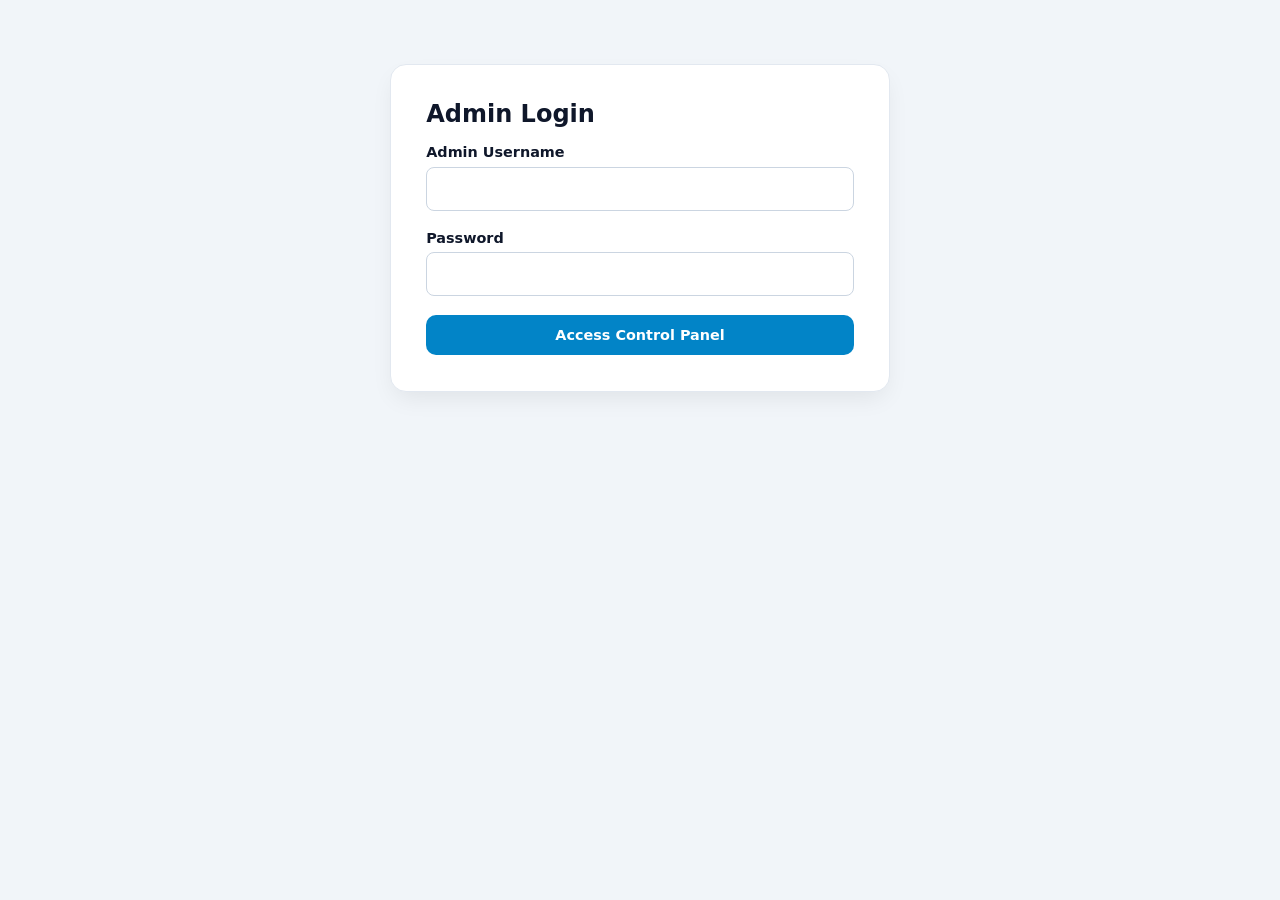
<file: admin.html>
<!DOCTYPE html>
<html lang="en">
<head>
    <meta charset="UTF-8">
    <title>Admin Login - Romi Traders</title>
    <link rel="stylesheet" href="style.css">
</head>
<body>
    <div class="container">
        <div class="form-box">
            <h2>Admin Login</h2>
            <form action="admin-panel.html" style="margin-top:1rem;">
                <div class="form-group">
                    <label>Admin Username</label>
                    <input type="text" required>
                </div>
                <div class="form-group">
                    <label>Password</label>
                    <input type="password" required>
                </div>
                <button class="btn" type="submit">Access Control Panel</button>
            </form>
        </div>
    </div>
</body>
</html>
</file>
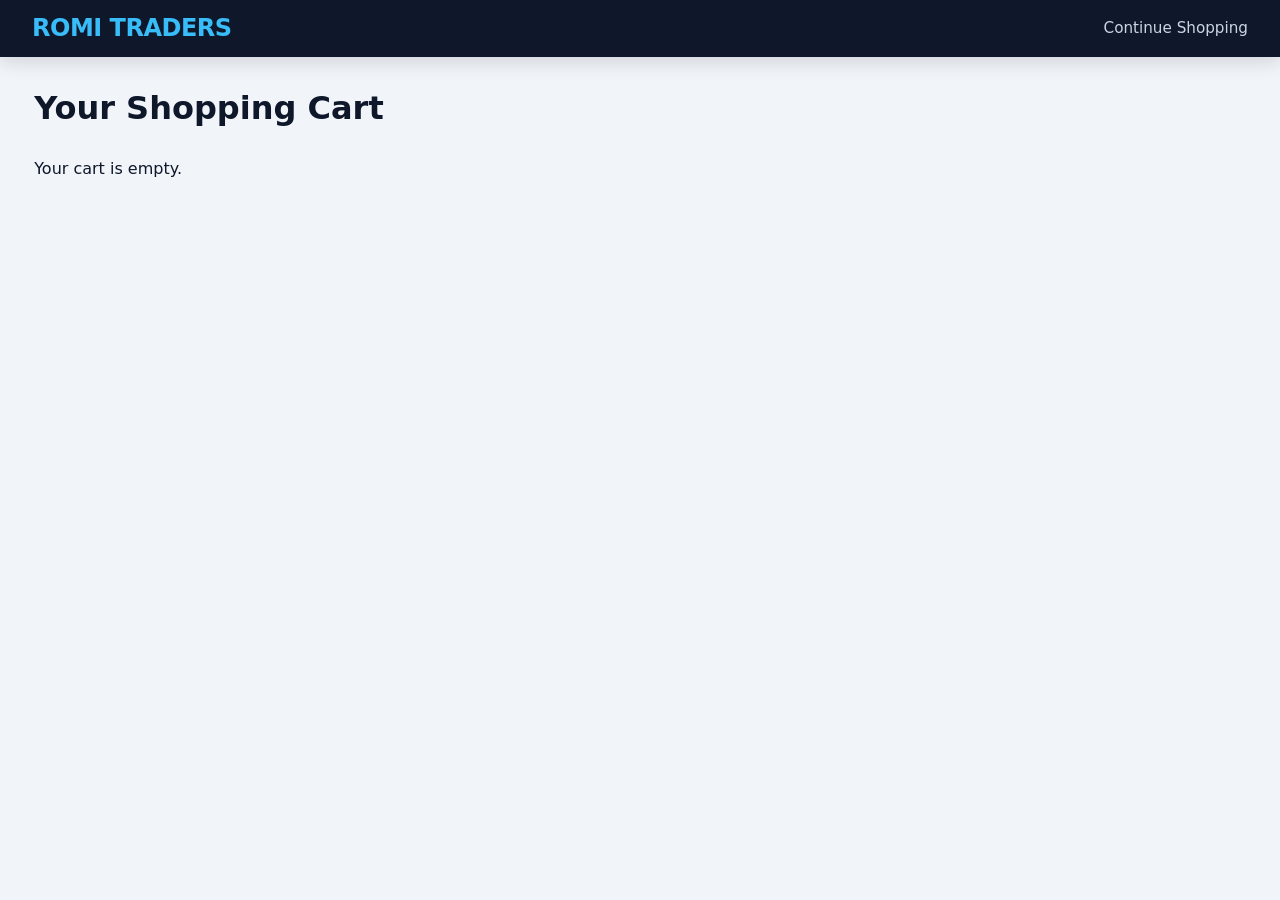
<file: cart.html>
<!DOCTYPE html>
<html lang="en">
<head>
    <meta charset="UTF-8">
    <meta name="viewport" content="width=device-width, initial-scale=1.0">
    <title>Shopping Cart - Romi Traders</title>
    <link rel="stylesheet" href="style.css">
</head>
<body>
    <header>
        <a href="index.html" class="logo">ROMI TRADERS</a>
        <nav>
            <a href="products.html">Continue Shopping</a>
        </nav>
    </header>

    <div class="container">
        <h1>Your Shopping Cart</h1>
        <div id="cart-items-container"></div>
    </div>

    <script src="main.js"></script>
    <script>
        function renderCartPage() {
            const container = document.getElementById('cart-items-container');
            const cart = getCart();

            if (cart.length === 0) {
                container.innerHTML = '<p style="margin-top:2rem;">Your cart is empty.</p>';
                return;
            }

            let total = 0;
            let html = `<table><tr><th>Product</th><th>Price</th><th>Qty</th><th>Subtotal</th><th>Action</th></tr>`;
            cart.forEach(item => {
                let subtotal = item.price * item.quantity;
                total += subtotal;
                html += `
                    <tr>
                        <td>${item.name}</td>
                        <td>$${item.price.toFixed(2)}</td>
                        <td>${item.quantity}</td>
                        <td>$${subtotal.toFixed(2)}</td>
                        <td><button class="btn btn-danger" onclick="removeFromCart(${item.id})">Remove</button></td>
                    </tr>
                `;
            });
            html += `</table>
                <div style="margin-top: 1.5rem; text-align: right;">
                    <h3>Total: $${total.toFixed(2)}</h3>
                    <a href="checkout.html" class="btn" style="margin-top: 1rem; width: auto; padding: 0.8rem 2rem;">Proceed to Checkout &rarr;</a>
                </div>
            `;
            container.innerHTML = html;
        }

        document.addEventListener("DOMContentLoaded", renderCartPage);
    </script>
</body>
</html>
</file>
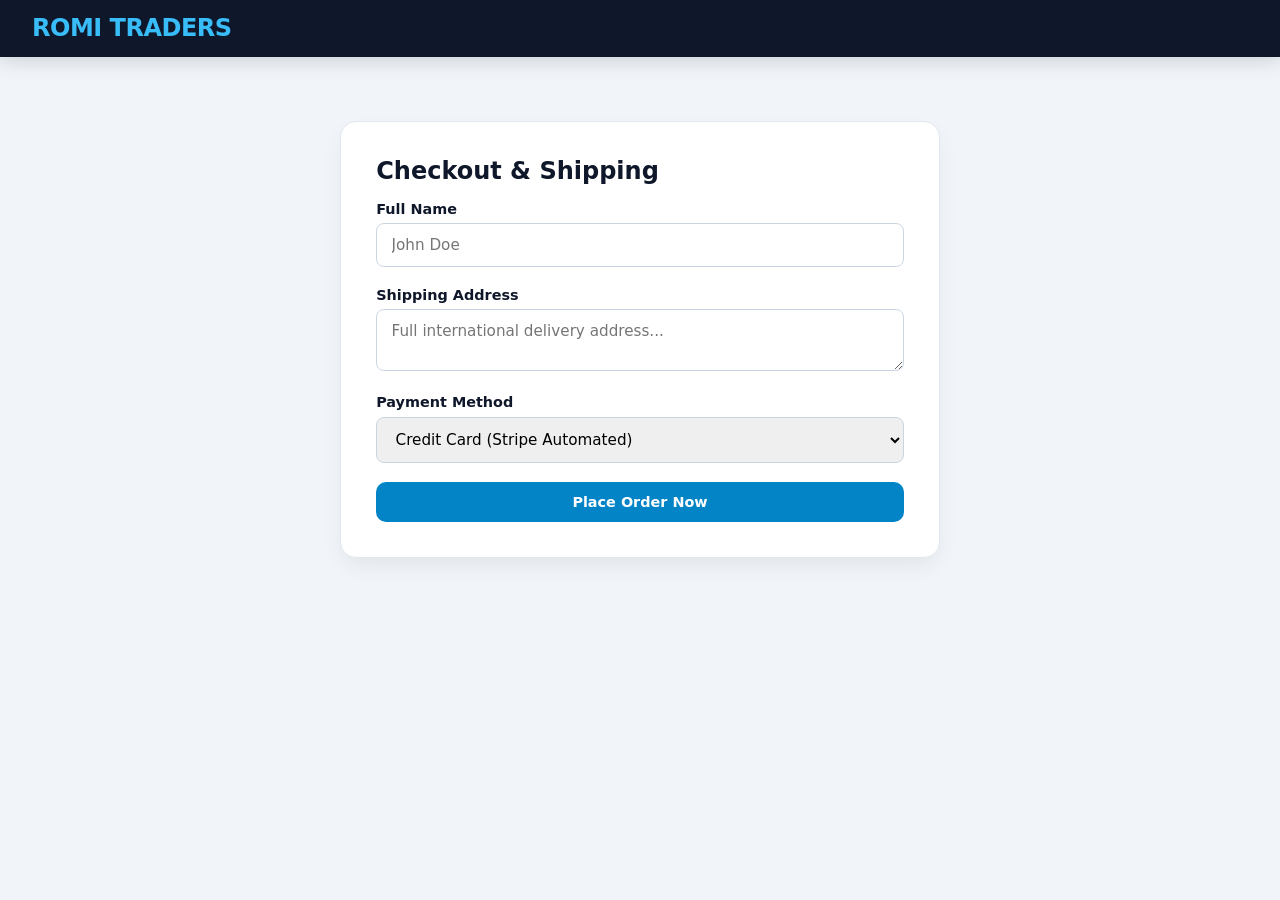
<file: checkout.html>
<!DOCTYPE html>
<html lang="en">
<head>
    <meta charset="UTF-8">
    <meta name="viewport" content="width=device-width, initial-scale=1.0">
    <title>Checkout - Romi Traders</title>
    <link rel="stylesheet" href="style.css">
</head>
<body>
    <header>
        <a href="index.html" class="logo">ROMI TRADERS</a>
    </header>

    <div class="container">
        <div class="form-box" style="max-width: 600px;">
            <h2>Checkout & Shipping</h2>
            <form id="checkout-form" style="margin-top: 1rem;">
                <div class="form-group">
                    <label>Full Name</label>
                    <input type="text" required placeholder="John Doe">
                </div>
                <div class="form-group">
                    <label>Shipping Address</label>
                    <textarea required placeholder="Full international delivery address..."></textarea>
                </div>
                <div class="form-group">
                    <label>Payment Method</label>
                    <select id="payment">
                        <option>Credit Card (Stripe Automated)</option>
                        <option>PayPal Express</option>
                        <option>Cash on Delivery</option>
                    </select>
                </div>
                <button type="submit" class="btn">Place Order Now</button>
            </form>
        </div>
    </div>

    <script src="main.js"></script>
    <script>
        document.getElementById('checkout-form').addEventListener('submit', (e) => {
            e.preventDefault();
            alert("Order placed successfully! Redirecting to my orders.");
            localStorage.removeItem('cart');
            window.location.href = 'my-orders.html';
        });
    </script>
</body>
</html>
</file>
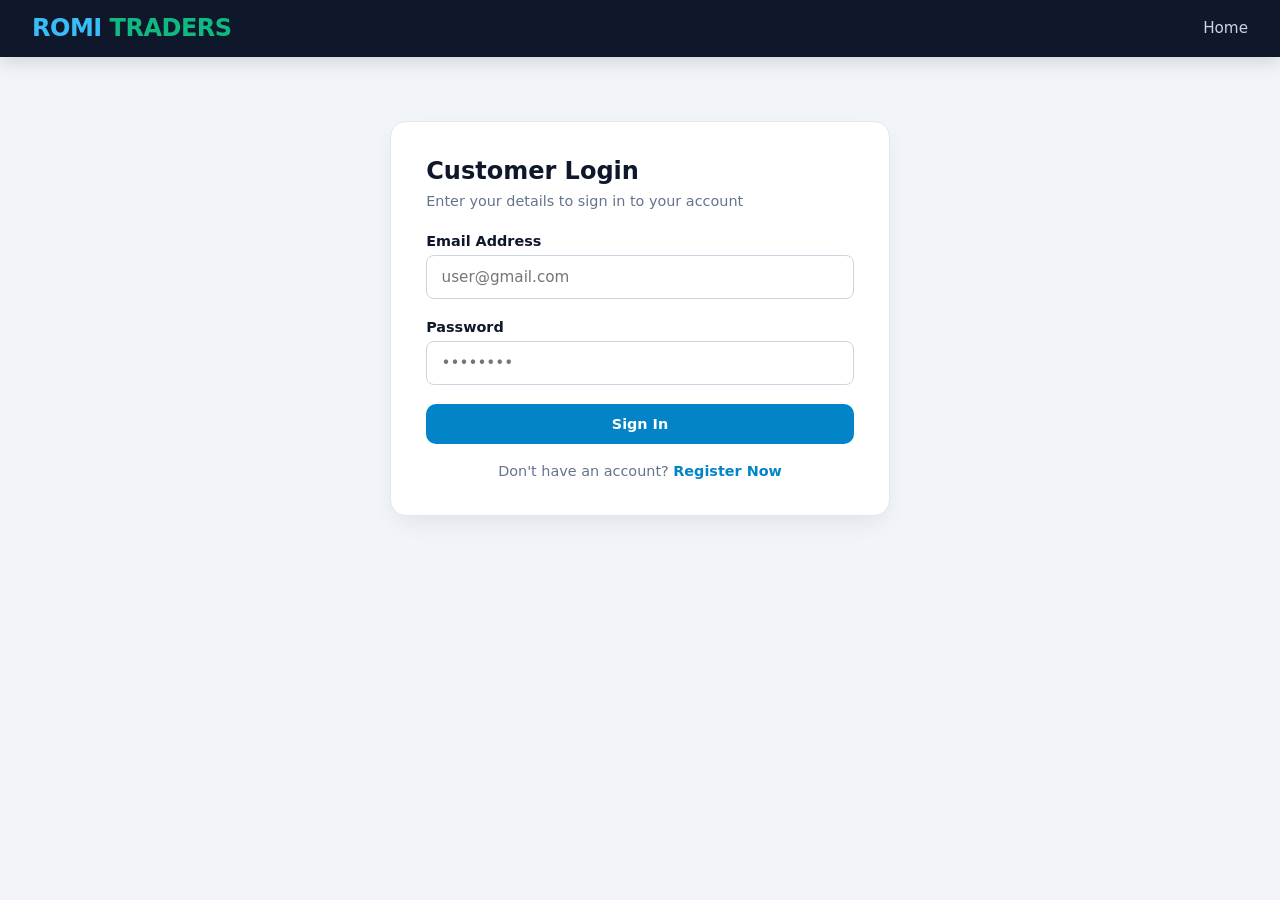
<file: login.html>
<!DOCTYPE html>
<html lang="en">
<head>
    <meta charset="UTF-8">
    <meta name="viewport" content="width=device-width, initial-scale=1.0">
    <title>Login - Romi Traders</title>
    <link rel="stylesheet" href="style.css">
</head>
<body>
    <header>
        <a href="index.html" class="logo">ROMI <span>TRADERS</span></a>
        <nav><a href="index.html">Home</a></nav>
    </header>

    <div class="container">
        <div class="form-box">
            <h2 style="margin-bottom: 0.5rem;">Customer Login</h2>
            <p style="color: #64748b; font-size: 0.9rem; margin-bottom: 1.5rem;">Enter your details to sign in to your account</p>
            
            <form id="login-form">
                <div class="form-group">
                    <label>Email Address</label>
                    <input type="email" id="email" required placeholder="user@gmail.com">
                </div>
                <div class="form-group">
                    <label>Password</label>
                    <input type="password" id="password" required placeholder="••••••••">
                </div>
                <button type="submit" class="btn">Sign In</button>
            </form>
            <p style="margin-top: 1.2rem; text-align: center; font-size: 0.9rem; color: #64748b;">
                Don't have an account? <a href="register.html" style="color: #0284c7; font-weight: bold; text-decoration: none;">Register Now</a>
            </p>
        </div>
    </div>

    <script src="main.js"></script>
    <script>
        document.getElementById('login-form').addEventListener('submit', (e) => {
            e.preventDefault();
            const email = document.getElementById('email').value;
            const name = email.split('@')[0];
            
            // Save Login State
            localStorage.setItem('romi_user', JSON.stringify({ name: name, email: email }));
            alert("Login Successful! Welcome back.");
            window.location.href = 'index.html';
        });
    </script>
</body>
</html>
</file>
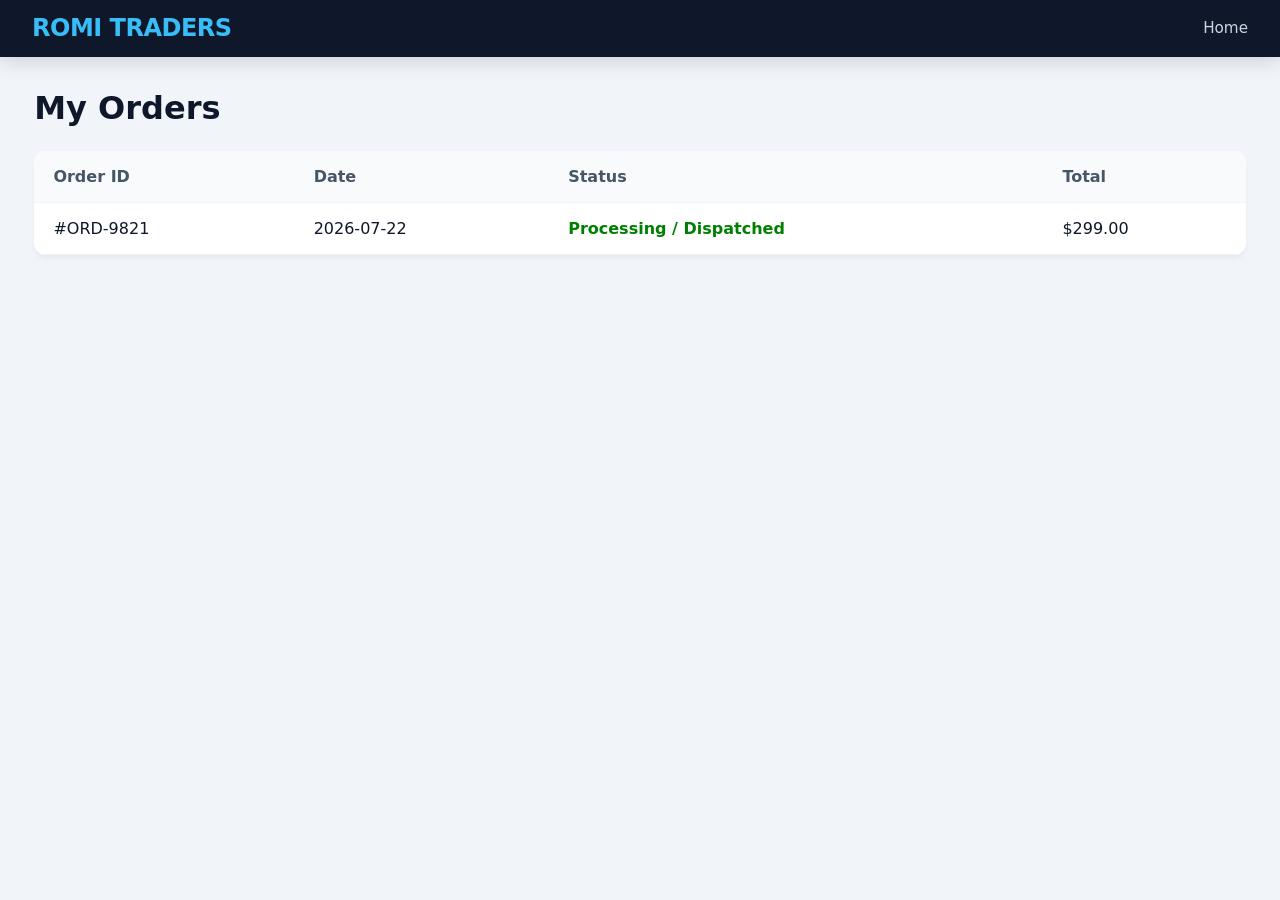
<file: my-orders.html>
<!DOCTYPE html>
<html lang="en">
<head>
    <meta charset="UTF-8">
    <title>My Orders - Romi Traders</title>
    <link rel="stylesheet" href="style.css">
</head>
<body>
    <header>
        <a href="index.html" class="logo">ROMI TRADERS</a>
        <nav><a href="index.html">Home</a></nav>
    </header>

    <div class="container">
        <h1>My Orders</h1>
        <table>
            <tr>
                <th>Order ID</th>
                <th>Date</th>
                <th>Status</th>
                <th>Total</th>
            </tr>
            <tr>
                <td>#ORD-9821</td>
                <td>2026-07-22</td>
                <td style="color: green; font-weight: bold;">Processing / Dispatched</td>
                <td>$299.00</td>
            </tr>
        </table>
    </div>
</body>
</html>
</file>
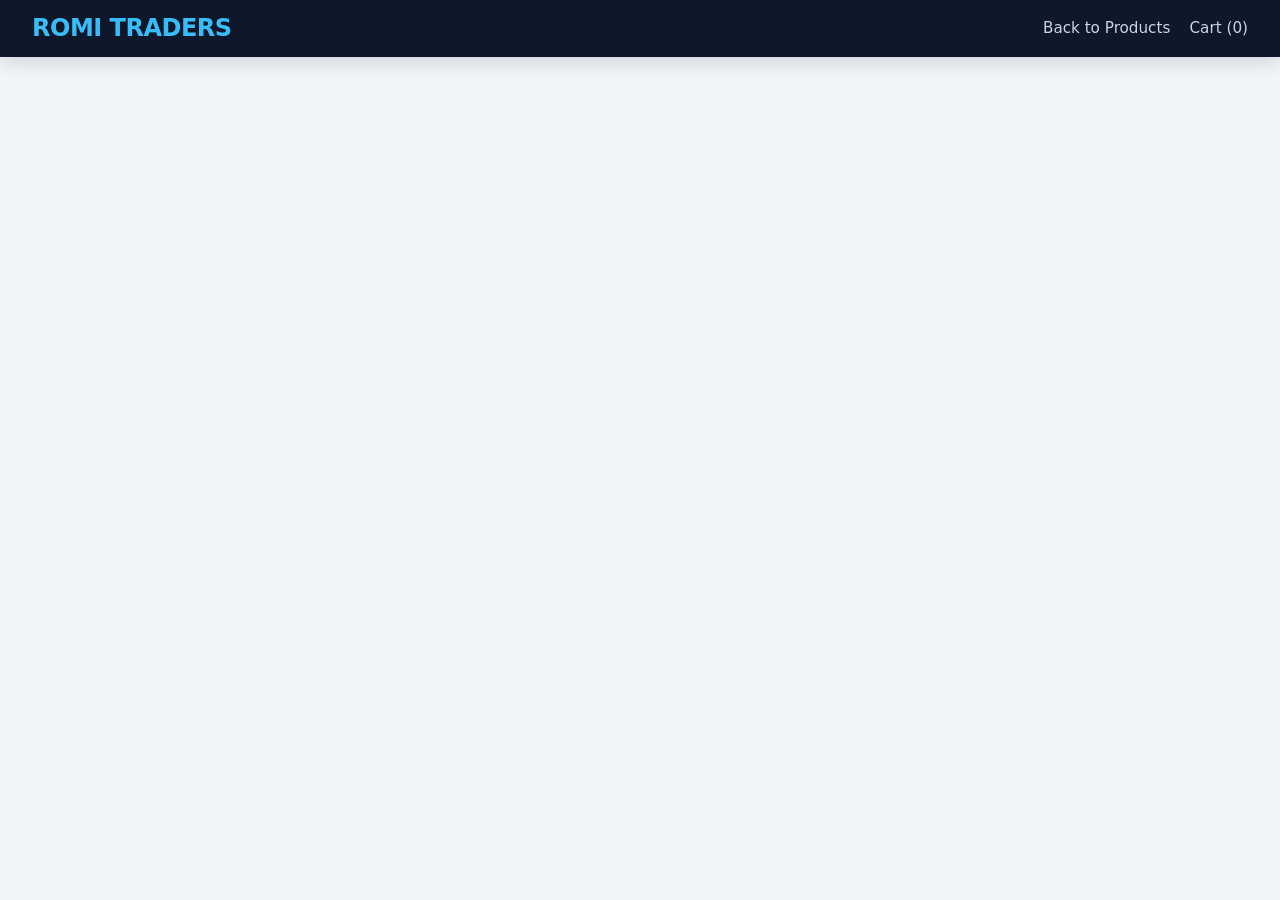
<file: product-detail.html>
<!DOCTYPE html>
<html lang="en">
<head>
    <meta charset="UTF-8">
    <meta name="viewport" content="width=device-width, initial-scale=1.0">
    <title>Product Details - Romi Traders</title>
    <link rel="stylesheet" href="style.css">
</head>
<body>
    <header>
        <a href="index.html" class="logo">ROMI TRADERS</a>
        <nav>
            <a href="products.html">Back to Products</a>
            <a href="cart.html">Cart (<span id="cart-count">0</span>)</a>
        </nav>
    </header>

    <div class="container" id="detail-container"></div>

    <script src="main.js"></script>
    <script>
        const params = new URLSearchParams(window.location.search);
        const id = parseInt(params.get('id')) || 1;
        const p = PRODUCTS.find(item => item.id === id);

        document.getElementById('detail-container').innerHTML = `
            <div style="display: flex; gap: 2rem; background: white; padding: 2rem; border-radius: 10px; margin-top: 2rem; flex-wrap: wrap;">
                <img src="${p.image}" style="width: 100%; max-width: 400px; border-radius: 8px;">
                <div style="flex: 1;">
                    <h2>${p.name}</h2>
                    <p style="color: #64748b; margin: 0.5rem 0;">Category: ${p.category}</p>
                    <h3 style="color: #0284c7; margin: 1rem 0;">$${p.price.toFixed(2)}</h3>
                    <p style="margin-bottom: 1.5rem;">High-quality international standard item guaranteed with full warrantee and global shipping.</p>
                    <button class="btn" onclick="addToCart(${p.id})">Add to Shopping Cart</button>
                </div>
            </div>
        `;
    </script>
</body>
</html>
</file>
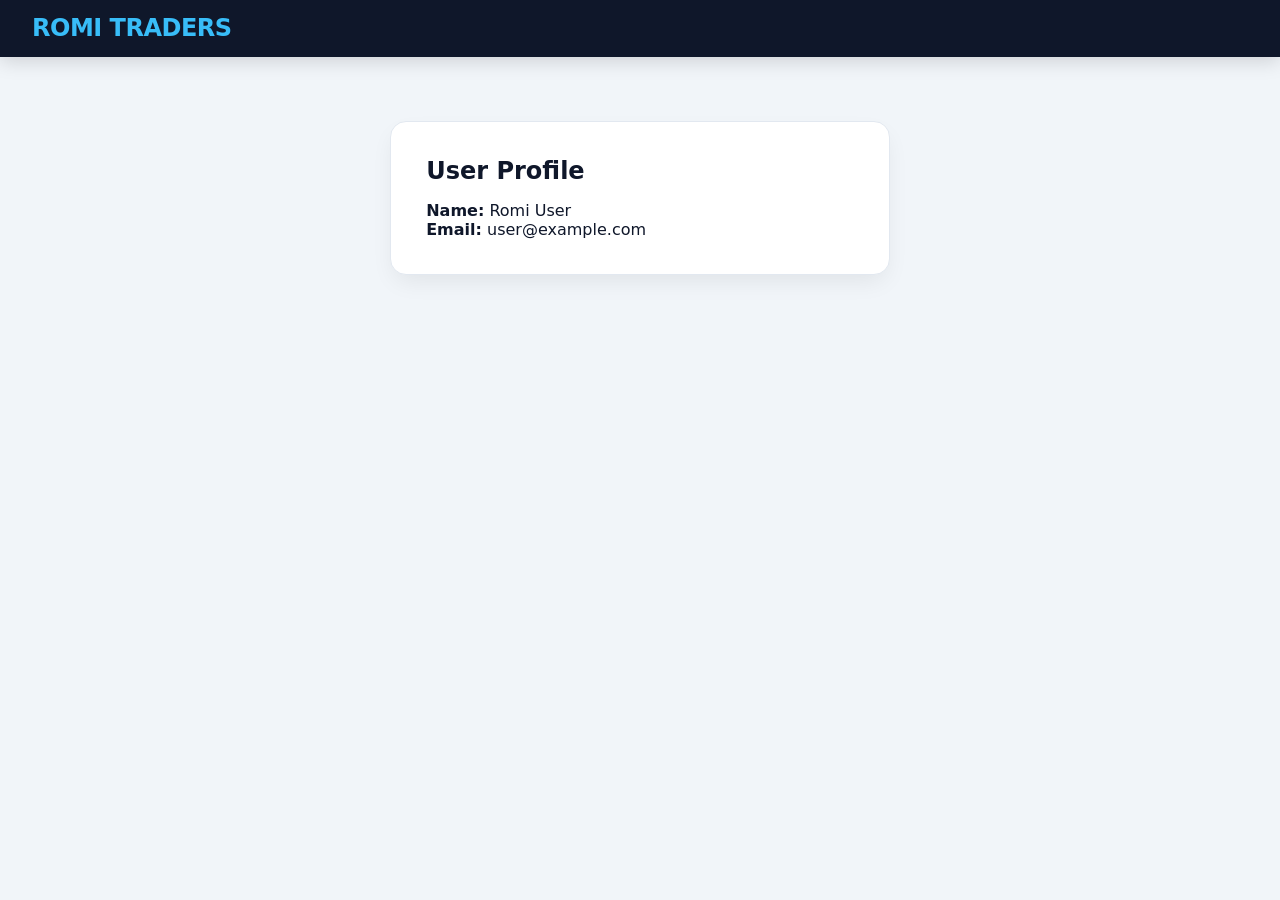
<file: profile.html>
<!DOCTYPE html>
<html lang="en">
<head>
    <meta charset="UTF-8">
    <title>My Profile - Romi Traders</title>
    <link rel="stylesheet" href="style.css">
</head>
<body>
    <header>
        <a href="index.html" class="logo">ROMI TRADERS</a>
    </header>
    <div class="container">
        <div class="form-box">
            <h2>User Profile</h2>
            <p style="margin-top: 1rem;"><strong>Name:</strong> Romi User</p>
            <p><strong>Email:</strong> user@example.com</p>
        </div>
    </div>
</body>
</html>
</file>
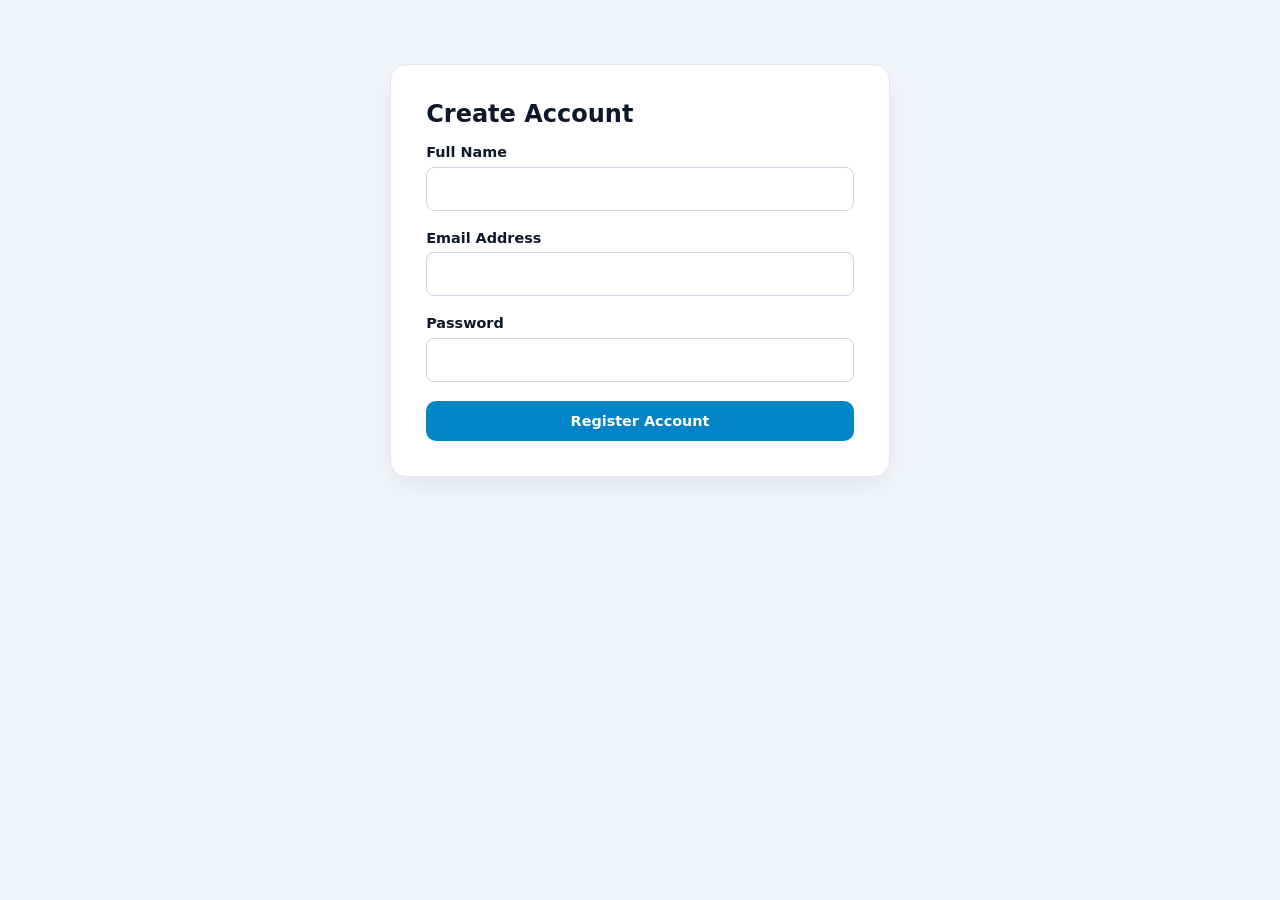
<file: register.html>
<!DOCTYPE html>
<html lang="en">
<head>
    <meta charset="UTF-8">
    <title>Register - Romi Traders</title>
    <link rel="stylesheet" href="style.css">
</head>
<body>
    <div class="container">
        <div class="form-box">
            <h2>Create Account</h2>
            <form style="margin-top:1rem;">
                <div class="form-group">
                    <label>Full Name</label>
                    <input type="text" required>
                </div>
                <div class="form-group">
                    <label>Email Address</label>
                    <input type="email" required>
                </div>
                <div class="form-group">
                    <label>Password</label>
                    <input type="password" required>
                </div>
                <button class="btn" type="submit">Register Account</button>
            </form>
        </div>
    </div>
</body>
</html>
</file>
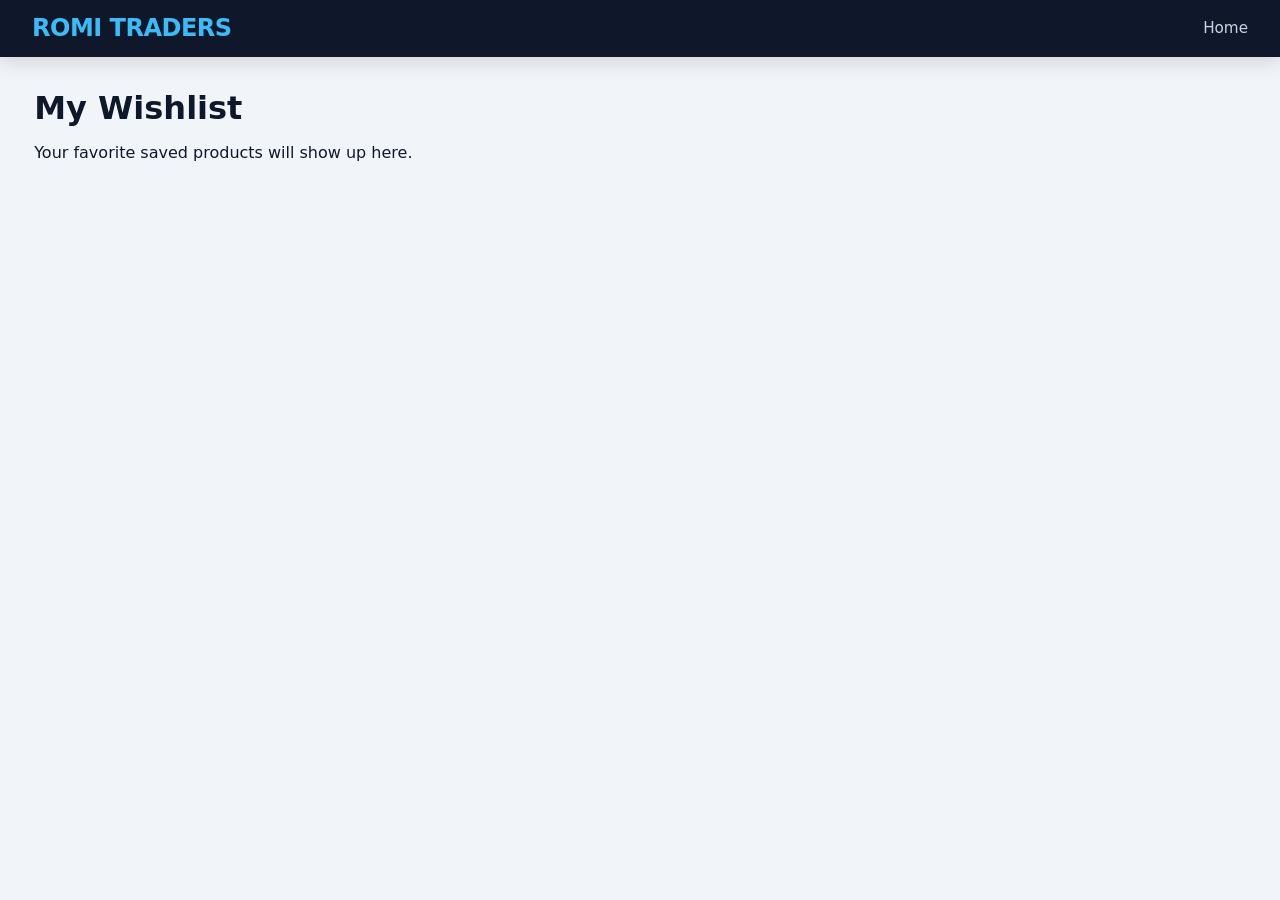
<file: wishlist.html>
<!DOCTYPE html>
<html lang="en">
<head>
    <meta charset="UTF-8">
    <title>Wishlist - Romi Traders</title>
    <link rel="stylesheet" href="style.css">
</head>
<body>
    <header>
        <a href="index.html" class="logo">ROMI TRADERS</a>
        <nav><a href="index.html">Home</a></nav>
    </header>

    <div class="container">
        <h1>My Wishlist</h1>
        <p style="margin-top:1rem;">Your favorite saved products will show up here.</p>
    </div>
</body>
</html>
</file>
<file: style.css>
* {
    margin: 0;
    padding: 0;
    box-sizing: border-box;
    font-family: 'Inter', 'Segoe UI', system-ui, -apple-system, sans-serif;
}

body {
    background-color: #f1f5f9;
    color: #0f172a;
    display: flex;
    flex-direction: column;
    min-height: 100vh;
}

/* Header & Navbar */
header {
    background: #0f172a;
    color: white;
    padding: 0.9rem 2rem;
    display: flex;
    justify-content: space-between;
    align-items: center;
    position: sticky;
    top: 0;
    z-index: 1000;
    box-shadow: 0 4px 20px rgba(0,0,0,0.15);
}

.logo {
    font-size: 1.5rem;
    font-weight: 900;
    color: #38bdf8;
    text-decoration: none;
    letter-spacing: -0.5px;
}

.logo span {
    color: #10b981;
}

nav {
    display: flex;
    align-items: center;
    gap: 1.2rem;
}

nav a {
    color: #cbd5e1;
    text-decoration: none;
    font-weight: 500;
    font-size: 0.95rem;
    transition: all 0.2s;
}

nav a:hover {
    color: #38bdf8;
}

.nav-badge {
    background: #ef4444;
    color: white;
    font-size: 0.75rem;
    padding: 0.15rem 0.5rem;
    border-radius: 999px;
    font-weight: 700;
}

/* Main Container */
.container {
    max-width: 1250px;
    width: 100%;
    margin: 2rem auto;
    padding: 0 1.2rem;
    flex: 1;
}

/* Hero Section */
.hero {
    background: linear-gradient(135deg, #0f172a 0%, #1e293b 50%, #0284c7 100%);
    color: white;
    padding: 3.5rem 2rem;
    border-radius: 20px;
    text-align: center;
    margin-bottom: 2.5rem;
    box-shadow: 0 10px 25px -5px rgba(15, 23, 42, 0.3);
}

.hero h1 {
    font-size: 2.5rem;
    font-weight: 800;
    margin-bottom: 0.8rem;
}

.hero p {
    font-size: 1.1rem;
    color: #94a3b8;
    max-width: 600px;
    margin: 0 auto;
}

/* Product Grid */
.product-grid {
    display: grid;
    grid-template-columns: repeat(auto-fill, minmax(260px, 1fr));
    gap: 1.8rem;
}

/* Product Card */
.card {
    background: white;
    border-radius: 16px;
    overflow: hidden;
    border: 1px solid #e2e8f0;
    box-shadow: 0 4px 6px -1px rgba(0, 0, 0, 0.05);
    display: flex;
    flex-direction: column;
    justify-content: space-between;
    transition: all 0.3s ease;
}

.card:hover {
    transform: translateY(-6px);
    box-shadow: 0 20px 25px -5px rgba(0, 0, 0, 0.1);
}

.card-img-wrapper {
    position: relative;
    width: 100%;
    height: 210px;
    background: #f8fafc;
    overflow: hidden;
}

.card img {
    width: 100%;
    height: 100%;
    object-fit: cover;
    transition: transform 0.4s ease;
}

.card:hover img {
    transform: scale(1.05);
}

.badge-pk {
    position: absolute;
    top: 12px;
    left: 12px;
    background: #10b981;
    color: white;
    font-size: 0.7rem;
    font-weight: 700;
    padding: 0.25rem 0.6rem;
    border-radius: 6px;
    text-transform: uppercase;
}

.card-body {
    padding: 1.25rem;
    display: flex;
    flex-direction: column;
    flex: 1;
    justify-content: space-between;
}

.card-category {
    font-size: 0.75rem;
    font-weight: 700;
    color: #0284c7;
    text-transform: uppercase;
    letter-spacing: 0.5px;
    margin-bottom: 0.3rem;
}

.card-title {
    font-size: 1.05rem;
    font-weight: 700;
    color: #0f172a;
    margin-bottom: 0.5rem;
    line-height: 1.4;
}

.card-price {
    font-size: 1.3rem;
    color: #10b981;
    font-weight: 800;
    margin-bottom: 1rem;
}

/* Buttons */
.btn {
    background: #0284c7;
    color: white;
    border: none;
    padding: 0.75rem 1rem;
    border-radius: 10px;
    cursor: pointer;
    font-weight: 700;
    font-size: 0.9rem;
    width: 100%;
    text-align: center;
    text-decoration: none;
    display: block;
    transition: background 0.2s;
}

.btn:hover {
    background: #0369a1;
}

.btn-success {
    background: #10b981;
}

.btn-success:hover {
    background: #059669;
}

.btn-danger {
    background: #ef4444;
}

.btn-danger:hover {
    background: #dc2626;
}

/* Forms & Admin Panels */
.form-box {
    max-width: 500px;
    margin: 2rem auto;
    background: white;
    padding: 2.2rem;
    border-radius: 16px;
    box-shadow: 0 10px 25px -5px rgba(0,0,0,0.08);
    border: 1px solid #e2e8f0;
}

.form-group {
    margin-bottom: 1.2rem;
}

.form-group label {
    display: block;
    margin-bottom: 0.4rem;
    font-weight: 600;
    font-size: 0.9rem;
}

.form-group input, .form-group select, .form-group textarea {
    width: 100%;
    padding: 0.75rem 0.9rem;
    border: 1px solid #cbd5e1;
    border-radius: 8px;
    outline: none;
    font-size: 0.95rem;
    transition: border 0.2s;
}

.form-group input:focus {
    border-color: #0284c7;
}

table {
    width: 100%;
    border-collapse: collapse;
    background: white;
    border-radius: 12px;
    overflow: hidden;
    margin-top: 1.5rem;
    box-shadow: 0 4px 6px -1px rgba(0,0,0,0.05);
}

table th, table td {
    padding: 1rem 1.2rem;
    text-align: left;
    border-bottom: 1px solid #f1f5f9;
}

table th {
    background: #f8fafc;
    font-weight: 700;
    color: #475569;
}

footer {
    background: #0f172a;
    color: #64748b;
    text-align: center;
    padding: 1.5rem;
    margin-top: auto;
    font-size: 0.9rem;
}

/* Responsive queries */
@media (max-width: 768px) {
    header {
        flex-direction: column;
        gap: 1rem;
        padding: 1rem;
    }
    
    nav {
        gap: 0.8rem;
        flex-wrap: wrap;
        justify-content: center;
    }

    .hero h1 {
        font-size: 1.8rem;
    }

    .product-grid {
        grid-template-columns: repeat(2, 1fr);
        gap: 1rem;
    }
}

@media (max-width: 480px) {
    .product-grid {
        grid-template-columns: 1fr;
    }
}
</file>
